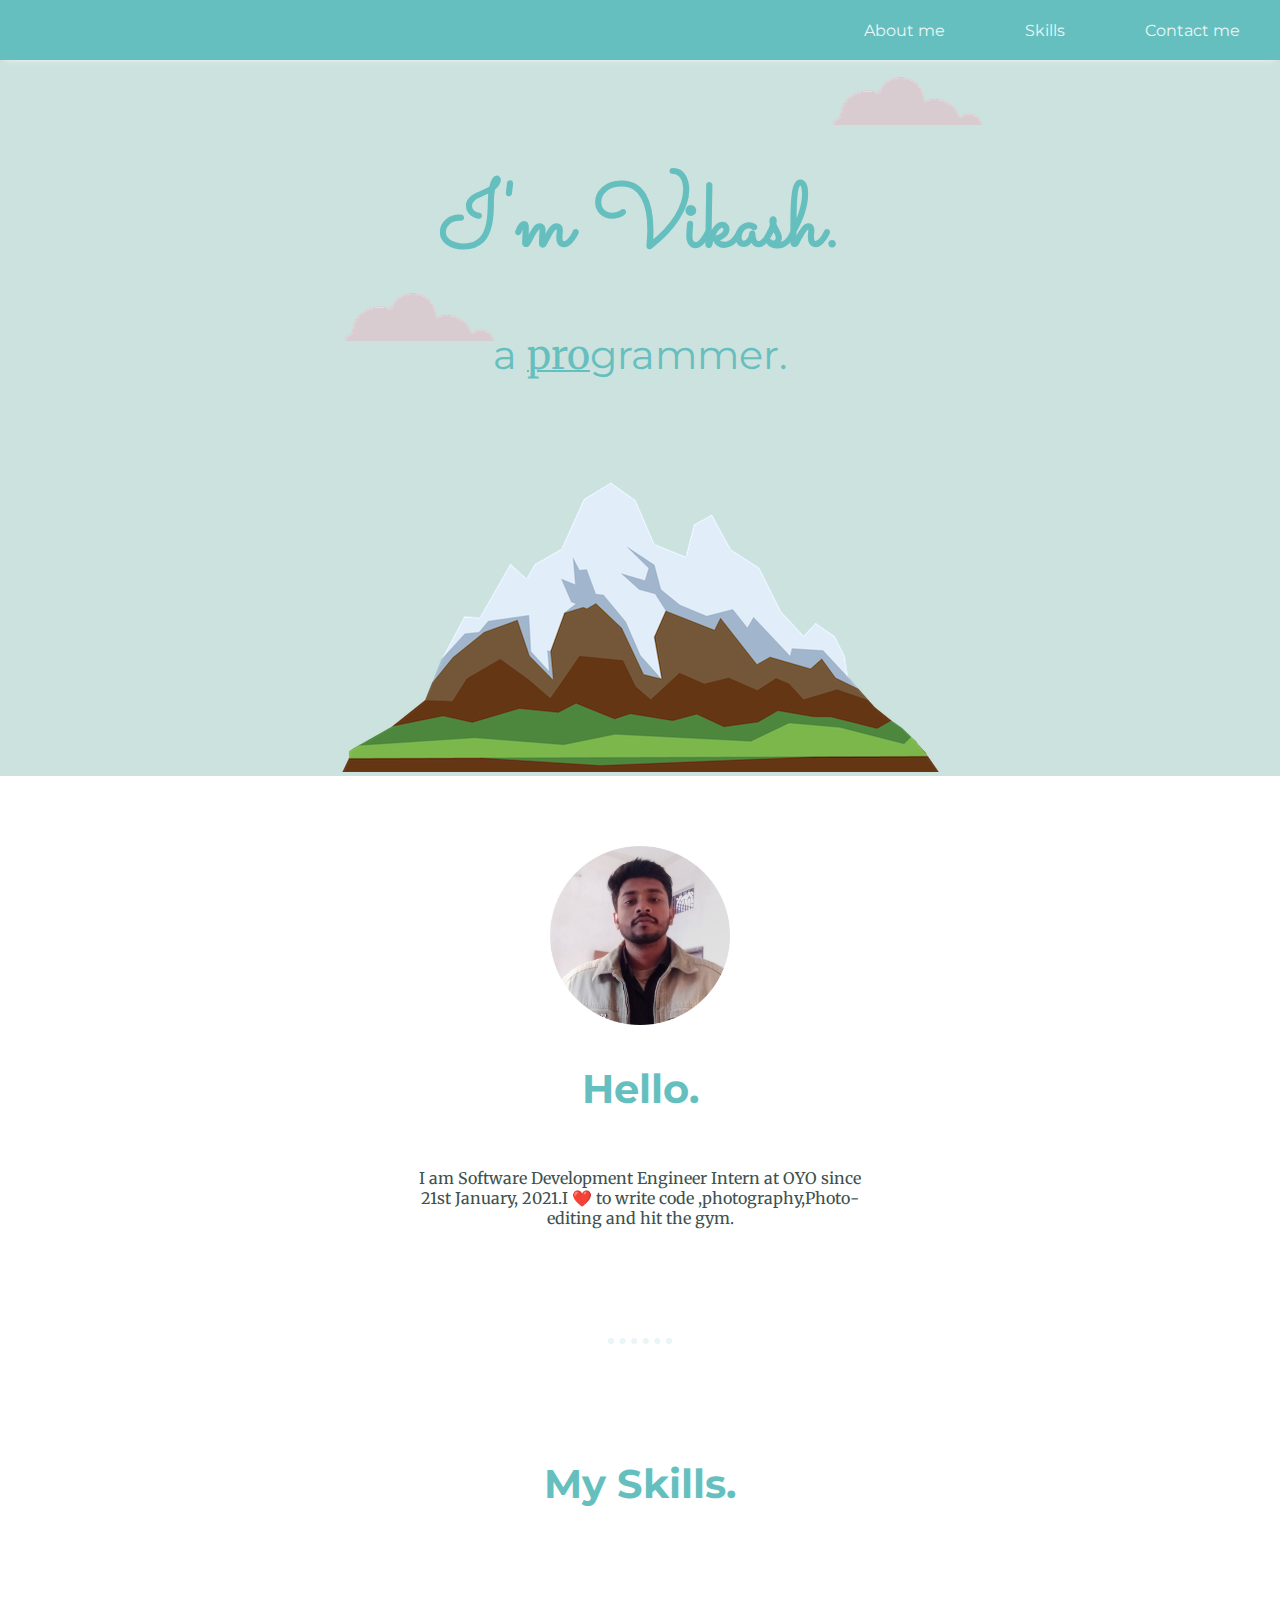
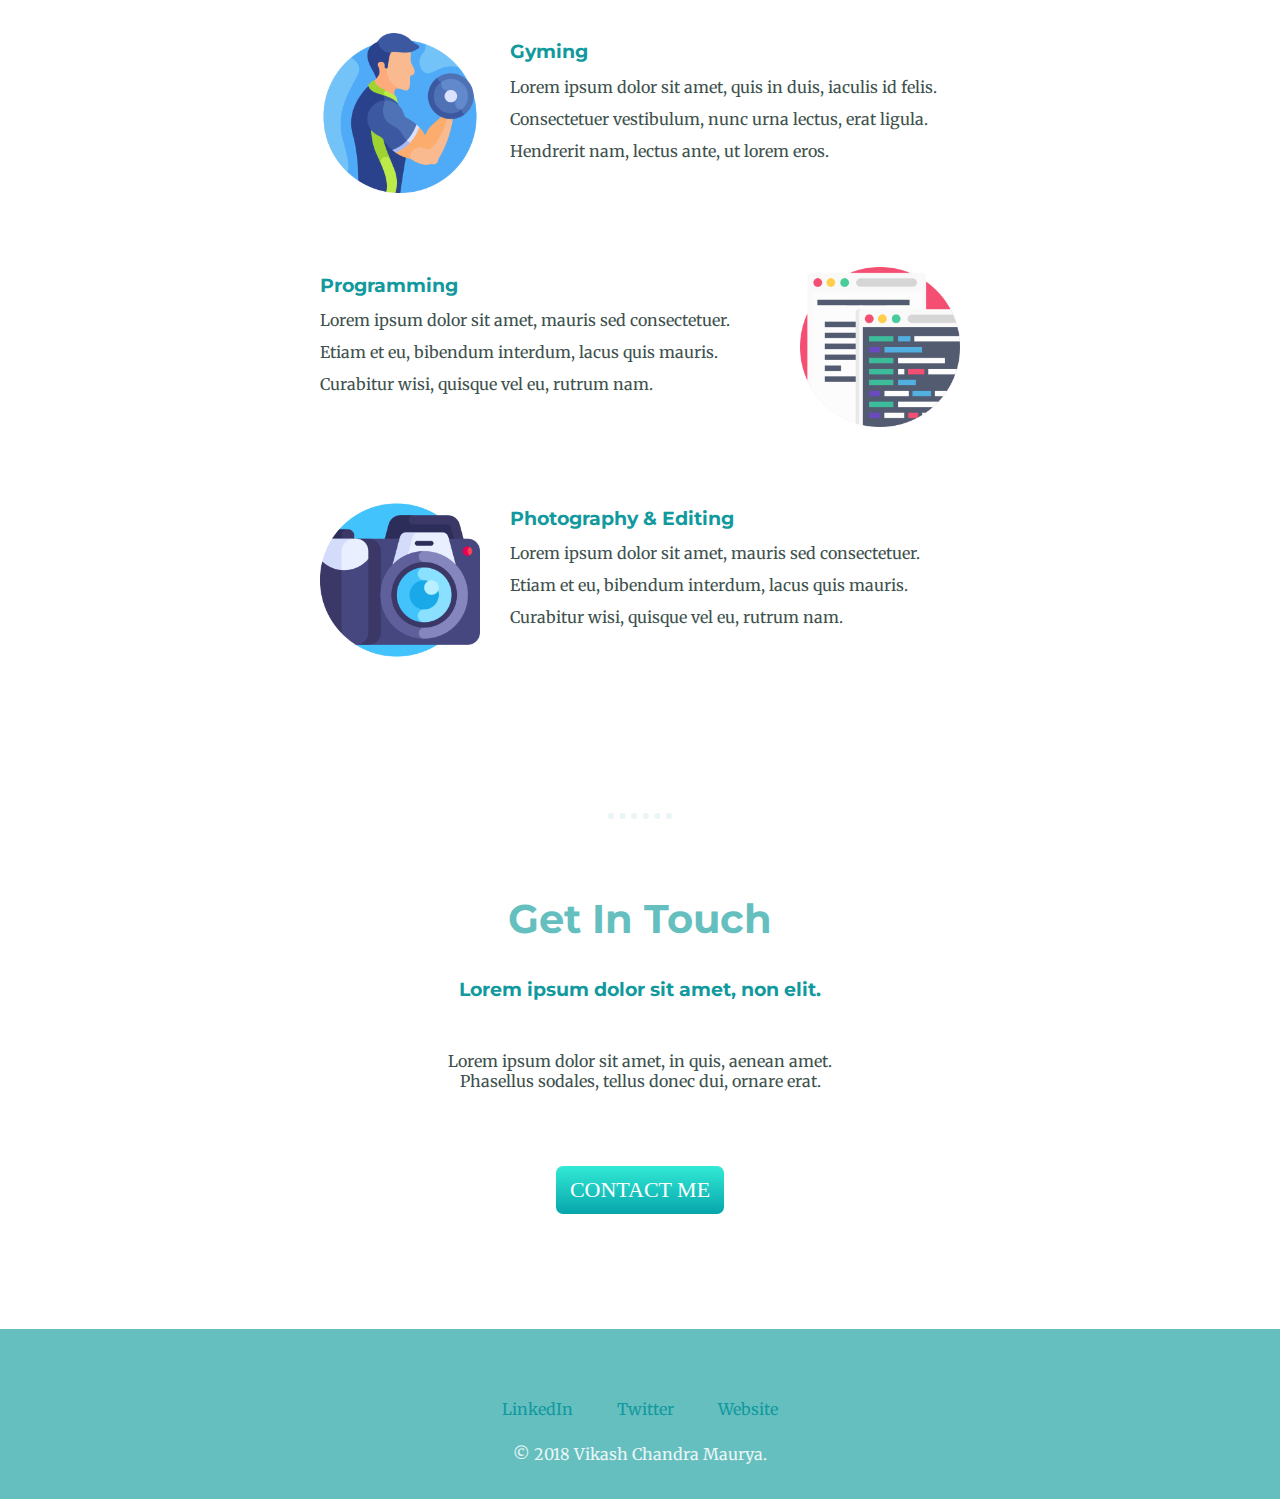
<file: CSS_My_Site/index.html>
<!DOCTYPE html>
<html lang="en">
<head>
    <meta charset="UTF-8">
    <meta name="viewport" content="width=device-width, initial-scale=1.0">
    <link rel="stylesheet" href="css/style.css">
    <link rel="icon" href="css/favicon.ico">
    <link rel="preconnect" href="https://fonts.gstatic.com">
    <link href="https://fonts.googleapis.com/css2?family=Merriweather:wght@400&family=Montserrat:wght@500&family=Sacramento&display=swap" rel="stylesheet">
    <title>Vikash Maurya</title>
</head>
<body>
    <div class="navbar">
        <ul id="navlist">
            <li class="item"><a href="#about-me">About me</a></li>
            <li class="item"><a href="#my-skill">Skills</a></li>
            <li class="item"><a href="#contact-me">Contact me</a></li>
        </ul>
    </div>
    <div class="top-container">
        <img class="top-cloud" src="images/cloud.png" alt="cloud-img">
        <h1>I'm Vikash.</h1>
        <h2>a <span class="pro">pro</span>grammer.</h2>
        <img class="bottom-cloud"src="images/cloud.png" alt="cloud-img">
        <img src="images/mountain.png" alt="mountain-img">
    </div>

    <div class="middle-container">
        <div class="profile" id="about-me">
          <img src="images/vikash.png"  alt="vikash-img">
          <h2>Hello.</h2>
          <p>I am Software Development Engineer Intern at OYO since 21st January, 2021.I ❤️ to write code ,photography,Photo-editing and hit the gym.</p>
        </div>
        <hr>
        <div class="skills" id="my-skill">
          <h2>My Skills.</h2>
          <div class="skill-row">
            <img class="fitness-img" src="images/fitness.png" alt="fitness-freak">
            <h3>Gyming</h3>
            <p>Lorem ipsum dolor sit amet, quis in duis, iaculis id felis. Consectetuer vestibulum, nunc urna lectus, erat ligula. Hendrerit nam, lectus ante, ut lorem eros.</p>
          </div>
          <div class="skill-row">
            <img class="coding-img" src="images/coding.png" alt="coding">
            <h3>Programming</h3>
            <p>Lorem ipsum dolor sit amet, mauris sed consectetuer. Etiam et eu, bibendum interdum, lacus quis mauris. Curabitur wisi, quisque vel eu, rutrum nam.</p>
          </div>
          <div class="skill-row">
            <img class="camera-img" src="images/camera.png" alt="photography">
            <h3>Photography & Editing</h3>
            <p>Lorem ipsum dolor sit amet, mauris sed consectetuer. Etiam et eu, bibendum interdum, lacus quis mauris. Curabitur wisi, quisque vel eu, rutrum nam.</p>
          </div>
        </div>
        <hr>
        <div class="contact-me" id="contact-me">
          <h2>Get In Touch</h2>
          <h3>Lorem ipsum dolor sit amet, non elit.</h3>
          <p>Lorem ipsum dolor sit amet, in quis, aenean amet. Phasellus sodales, tellus donec dui, ornare erat.</p>
          <a class="btn" href="mailto:name@email.com">CONTACT ME</a>
        </div>
      </div>
      
      
      <div class="bottom-container">
        <a class="footer-link" href="https://www.linkedin.com/">LinkedIn</a>
        <a class="footer-link" href="https://twitter.com/">Twitter</a>
        <a class="footer-link" href="https://www.appbrewery.co/">Website</a>
        <p>© 2018 Vikash Chandra Maurya.</p>
      </div>
      

</body>
</html>
</file>
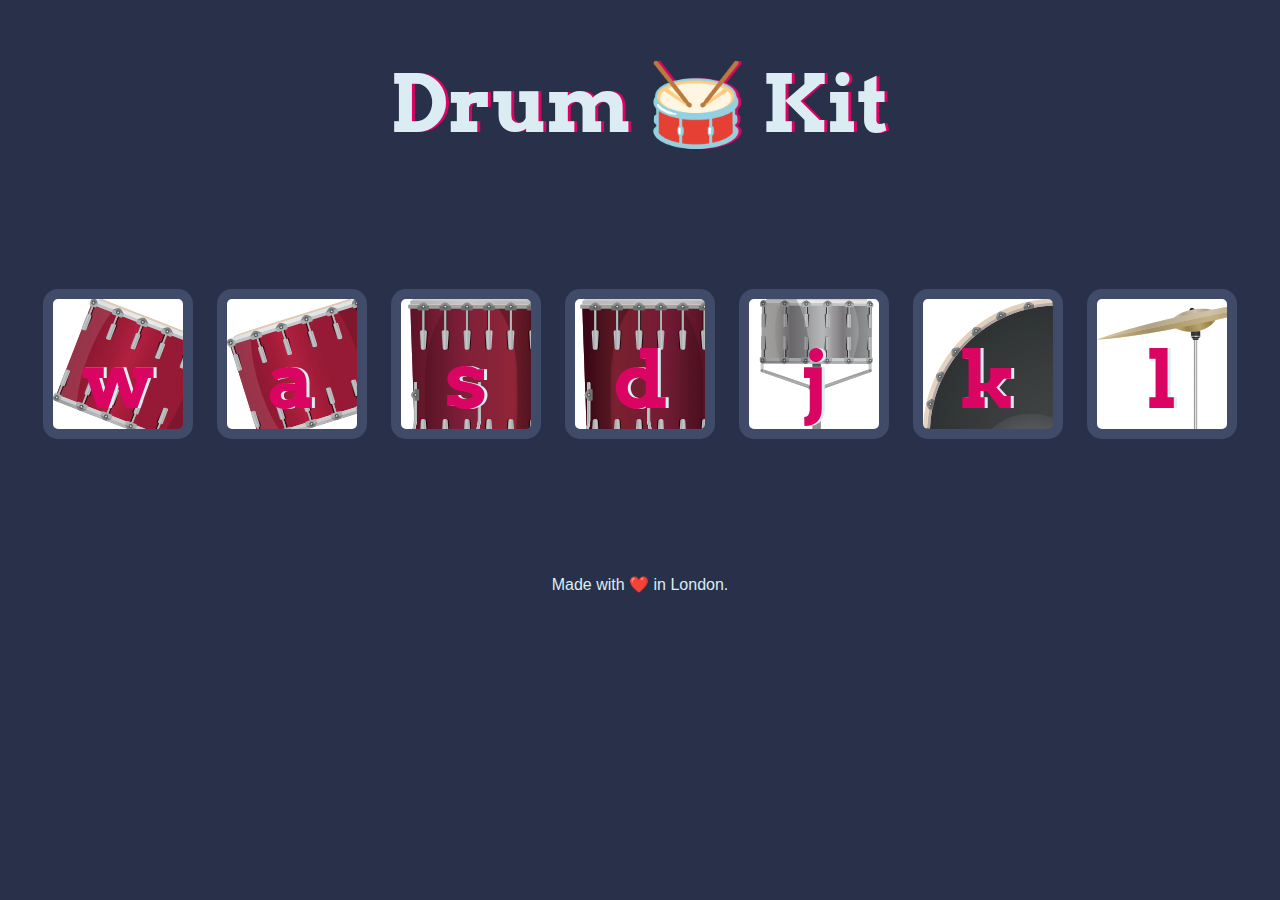
<file: DOM/Drum Kit Starting Files/index.html>
<!DOCTYPE html>
<html lang="en" dir="ltr">

<head>
  <meta charset="utf-8">
  <title>Drum Kit</title>
  <link rel="stylesheet" href="styles.css">
  <link href="https://fonts.googleapis.com/css?family=Arvo" rel="stylesheet">
</head>

<body>

  <h1 id="title">Drum 🥁 Kit</h1>
  <div class="set">
    <button class="w drum">w</button>
    <button class="a drum">a</button>
    <button class="s drum">s</button>
    <button class="d drum">d</button>
    <button class="j drum">j</button>
    <button class="k drum">k</button>
    <button class="l drum">l</button>
  </div>


  <footer>
    Made with ❤️ in London.
  </footer>
  <script src="index.js"></script>
</body>

</html>
</file>
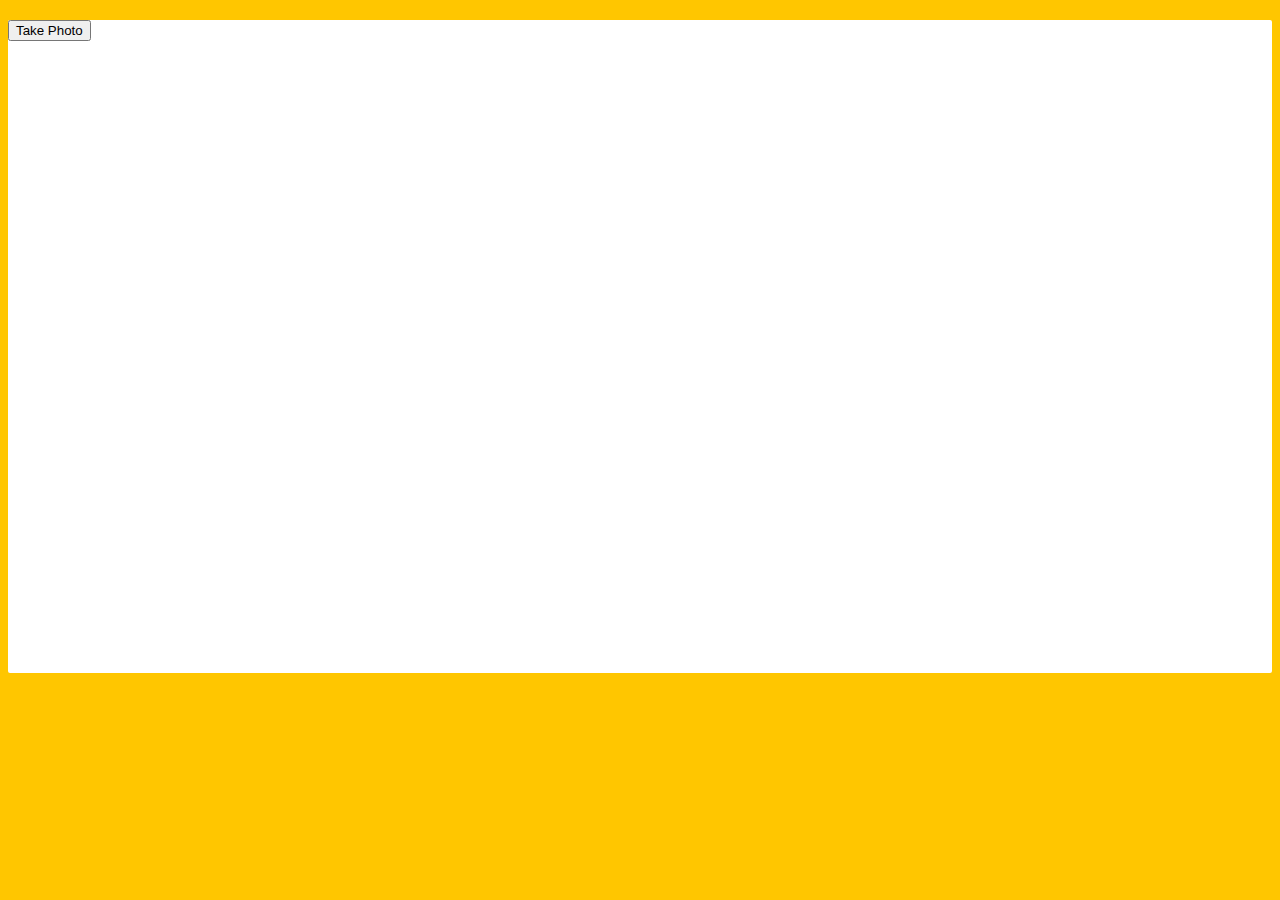
<file: JavaScript30-master/19 - Webcam Fun/index.html>
<!DOCTYPE html>
<html lang="en">
<head>
  <meta charset="UTF-8">
  <title>Get User Media Code Along!</title>
  <link rel="stylesheet" href="style.css">
</head>
<body>

  <div class="photobooth">
    <div class="controls">
      <button onClick="takePhoto()">Take Photo</button>
<!--       <div class="rgb">
        <label for="rmin">Red Min:</label>
        <input type="range" min=0 max=255 name="rmin">
        <label for="rmax">Red Max:</label>
        <input type="range" min=0 max=255 name="rmax">

        <br>

        <label for="gmin">Green Min:</label>
        <input type="range" min=0 max=255 name="gmin">
        <label for="gmax">Green Max:</label>
        <input type="range" min=0 max=255 name="gmax">

        <br>

        <label for="bmin">Blue Min:</label>
        <input type="range" min=0 max=255 name="bmin">
        <label for="bmax">Blue Max:</label>
        <input type="range" min=0 max=255 name="bmax">
      </div> -->
    </div>

    <canvas class="photo"></canvas>
    <video class="player"></video>
    <div class="strip"></div>
  </div>

  <audio class="snap" src="./snap.mp3" hidden></audio>

  <script src="scripts.js"></script>

</body>
</html>
</file>
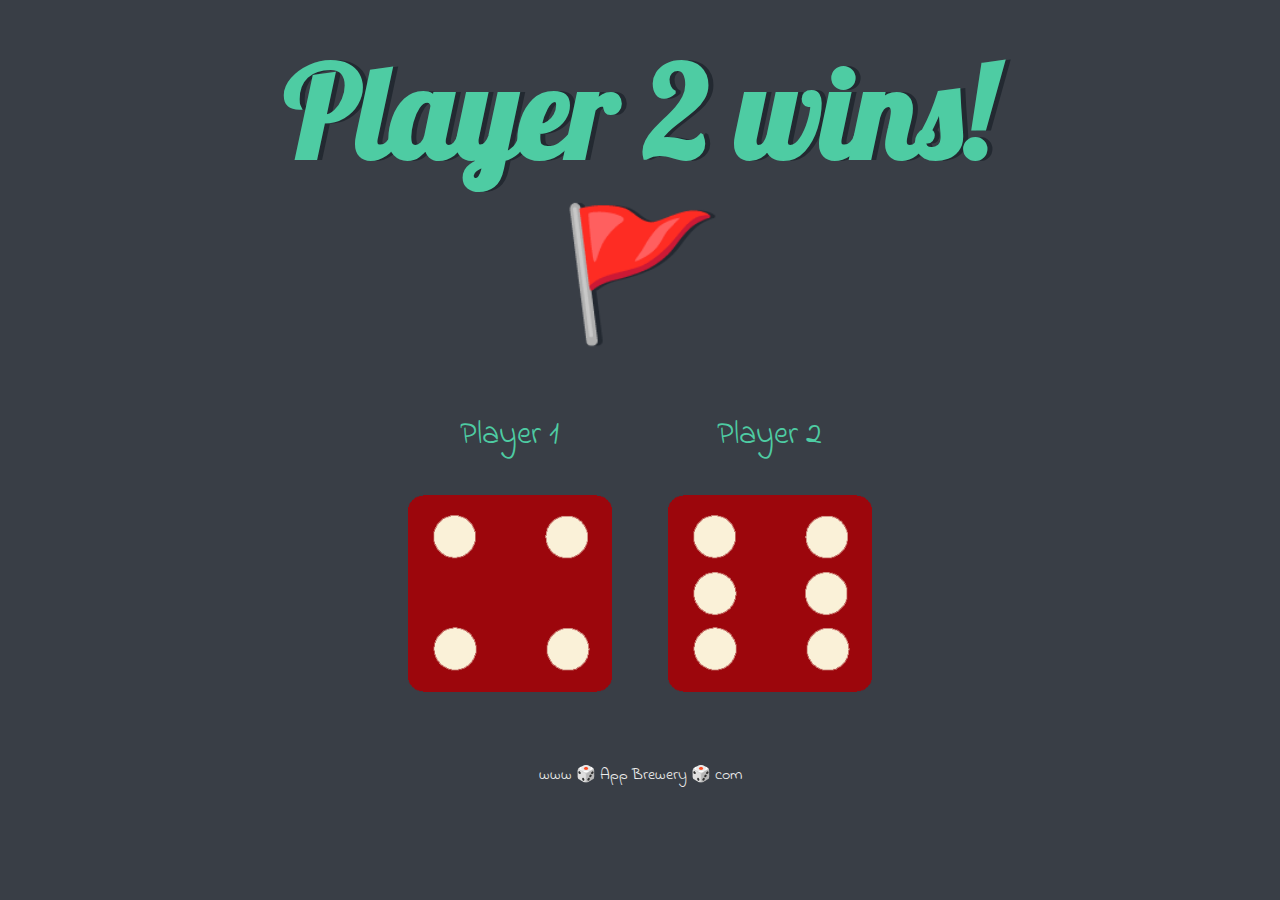
<file: DOM/Dicee Challenge - Starting Files/dicee.html>
<!DOCTYPE html>
<html lang="en" dir="ltr">
  <head>
    <meta charset="utf-8">
    <title>Dicee</title>
    <link rel="stylesheet" href="styles.css">
    <link href="https://fonts.googleapis.com/css?family=Indie+Flower|Lobster" rel="stylesheet">

  </head>
  <body>

    <div class="container">
      <h1>Refresh Me</h1>

      <div class="dice">
        <p>Player 1</p>
        <img class="img1" src="images/dice6.png">
      </div>

      <div class="dice">
        <p>Player 2</p>
        <img class="img2" src="images/dice6.png">
      </div>

    </div>


    <script src="index.js"></script>
  </body>

  <footer>
    www 🎲 App Brewery 🎲 com
  </footer>
</html>
</file>
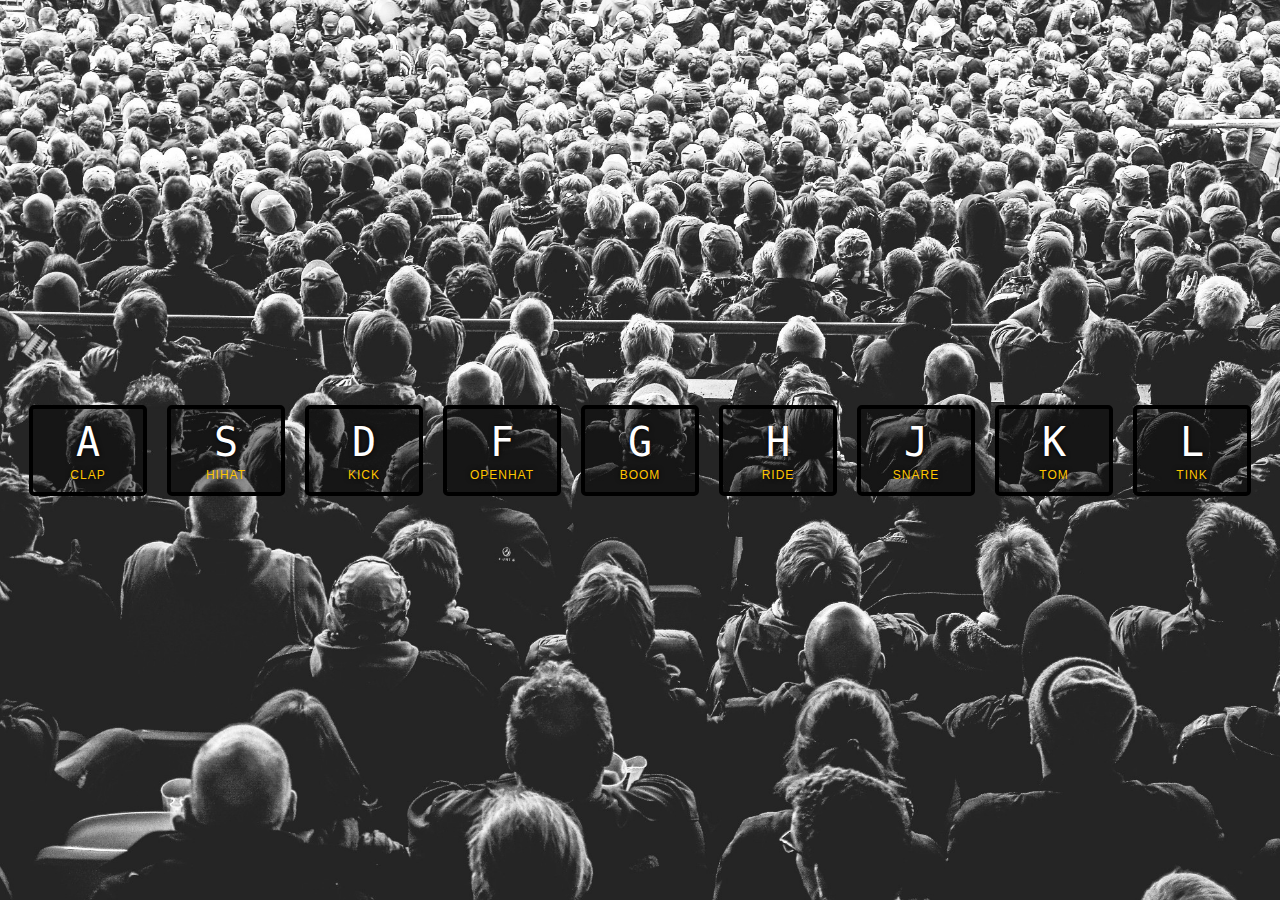
<file: JavaScript30-master/01 - JavaScript Drum Kit/index-FINISHED.html>
<!DOCTYPE html>
<html lang="en">
<head>
  <meta charset="UTF-8">
  <title>JS Drum Kit</title>
  <link rel="stylesheet" href="style.css">
</head>
<body>


  <div class="keys">
    <div data-key="65" class="key">
      <kbd>A</kbd>
      <span class="sound">clap</span>
    </div>
    <div data-key="83" class="key">
      <kbd>S</kbd>
      <span class="sound">hihat</span>
    </div>
    <div data-key="68" class="key">
      <kbd>D</kbd>
      <span class="sound">kick</span>
    </div>
    <div data-key="70" class="key">
      <kbd>F</kbd>
      <span class="sound">openhat</span>
    </div>
    <div data-key="71" class="key">
      <kbd>G</kbd>
      <span class="sound">boom</span>
    </div>
    <div data-key="72" class="key">
      <kbd>H</kbd>
      <span class="sound">ride</span>
    </div>
    <div data-key="74" class="key">
      <kbd>J</kbd>
      <span class="sound">snare</span>
    </div>
    <div data-key="75" class="key">
      <kbd>K</kbd>
      <span class="sound">tom</span>
    </div>
    <div data-key="76" class="key">
      <kbd>L</kbd>
      <span class="sound">tink</span>
    </div>
  </div>

  <audio data-key="65" src="sounds/clap.wav"></audio>
  <audio data-key="83" src="sounds/hihat.wav"></audio>
  <audio data-key="68" src="sounds/kick.wav"></audio>
  <audio data-key="70" src="sounds/openhat.wav"></audio>
  <audio data-key="71" src="sounds/boom.wav"></audio>
  <audio data-key="72" src="sounds/ride.wav"></audio>
  <audio data-key="74" src="sounds/snare.wav"></audio>
  <audio data-key="75" src="sounds/tom.wav"></audio>
  <audio data-key="76" src="sounds/tink.wav"></audio>

<script>
  function removeTransition(e) {
    if (e.propertyName !== 'transform') return;
    e.target.classList.remove('playing');
  }

  function playSound(e) {
    const audio = document.querySelector(`audio[data-key="${e.keyCode}"]`);
    const key = document.querySelector(`div[data-key="${e.keyCode}"]`);
    if (!audio) return;

    key.classList.add('playing');
    audio.currentTime = 0;
    audio.play();
  }

  const keys = Array.from(document.querySelectorAll('.key'));
  keys.forEach(key => key.addEventListener('transitionend', removeTransition));
  window.addEventListener('keydown', playSound);
</script>


</body>
</html>
</file>
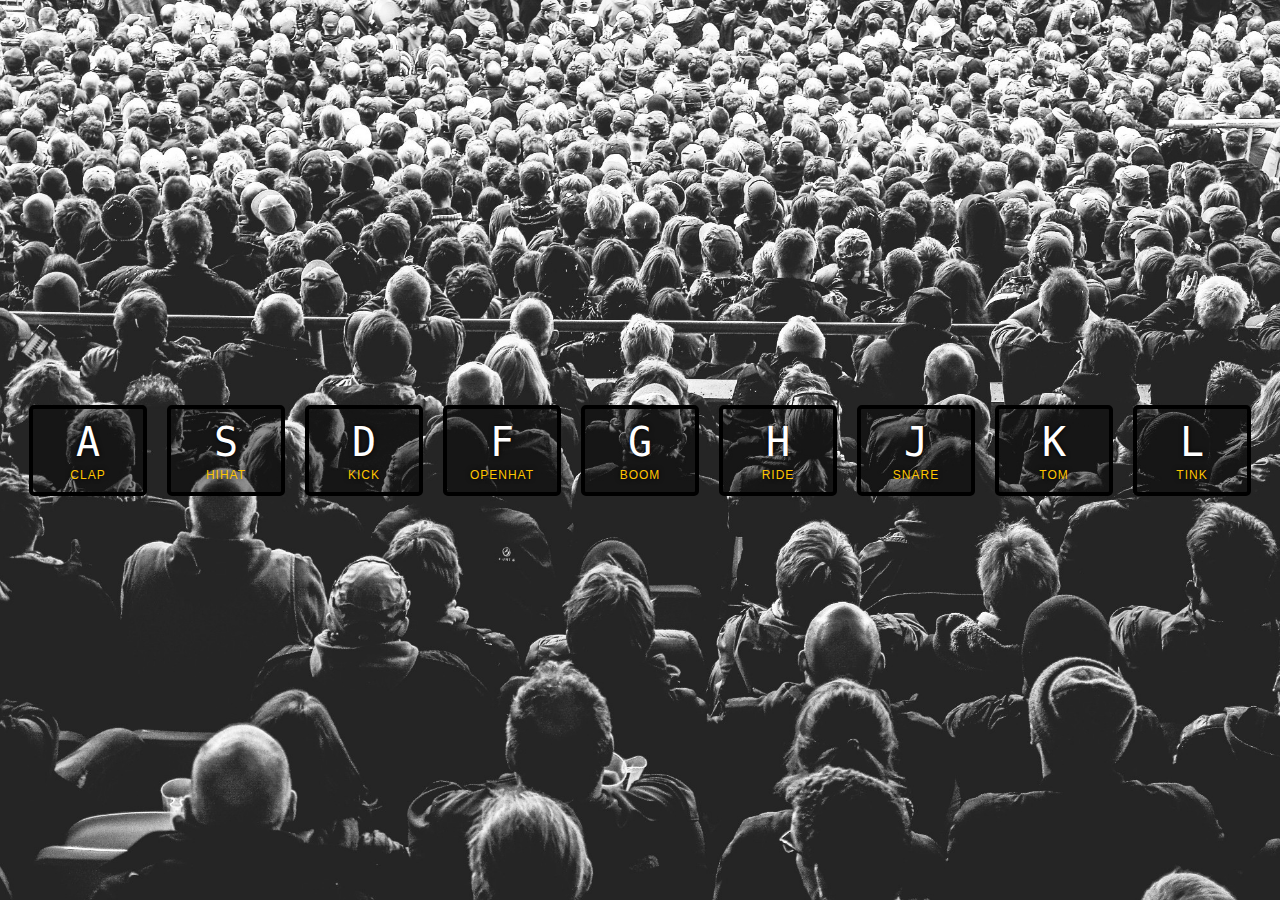
<file: JavaScript30-master/01 - JavaScript Drum Kit/index-START.html>
<!DOCTYPE html>
<html lang="en">
<head>
  <meta charset="UTF-8">
  <title>JS Drum Kit</title>
  <link rel="stylesheet" href="style.css">
</head>
<body>


  <div class="keys">
    <div data-key="65" class="key">
      <kbd>A</kbd>
      <span class="sound">clap</span>
    </div>
    <div data-key="83" class="key">
      <kbd>S</kbd>
      <span class="sound">hihat</span>
    </div>
    <div data-key="68" class="key">
      <kbd>D</kbd>
      <span class="sound">kick</span>
    </div>
    <div data-key="70" class="key">
      <kbd>F</kbd>
      <span class="sound">openhat</span>
    </div>
    <div data-key="71" class="key">
      <kbd>G</kbd>
      <span class="sound">boom</span>
    </div>
    <div data-key="72" class="key">
      <kbd>H</kbd>
      <span class="sound">ride</span>
    </div>
    <div data-key="74" class="key">
      <kbd>J</kbd>
      <span class="sound">snare</span>
    </div>
    <div data-key="75" class="key">
      <kbd>K</kbd>
      <span class="sound">tom</span>
    </div>
    <div data-key="76" class="key">
      <kbd>L</kbd>
      <span class="sound">tink</span>
    </div>
  </div>

  <audio data-key="65" src="sounds/clap.wav"></audio>
  <audio data-key="83" src="sounds/hihat.wav"></audio>
  <audio data-key="68" src="sounds/kick.wav"></audio>
  <audio data-key="70" src="sounds/openhat.wav"></audio>
  <audio data-key="71" src="sounds/boom.wav"></audio>
  <audio data-key="72" src="sounds/ride.wav"></audio>
  <audio data-key="74" src="sounds/snare.wav"></audio>
  <audio data-key="75" src="sounds/tom.wav"></audio>
  <audio data-key="76" src="sounds/tink.wav"></audio>

<script>
  function endTransition(event){
    if(event.propertyName!=="transform") return;
    event.target.classList.remove('playing');
  }

  function playSound(event){
    var audio=document.querySelector(`audio[data-key="${event.keyCode}"]`);
    var key=document.querySelector(`div[data-key="${event.keyCode}"]`);
    if(!audio) return;
    key.classList.add('playing');
    audio.currentTime=0;
    audio.play();
    
  }
  function playSoundEndTran(event){
    var audio=document.querySelector(`audio[data-key="${event.path[1].attributes[0].value}"]`);
    var key=document.querySelector(`div[data-key="${event.path[1].attributes[0].value}"]`);
    if(!audio) return;
    key.classList.add('playing');
    audio.currentTime=0;
    audio.play();
  }

  var keys=Array.from(document.querySelectorAll(".key"));
  keys.forEach(key=>key.addEventListener("transitionend",endTransition));
  keys.forEach(key=>key.addEventListener("click",playSoundEndTran));
  window.addEventListener('keydown',playSound);
</script>


</body>
</html>
</file>
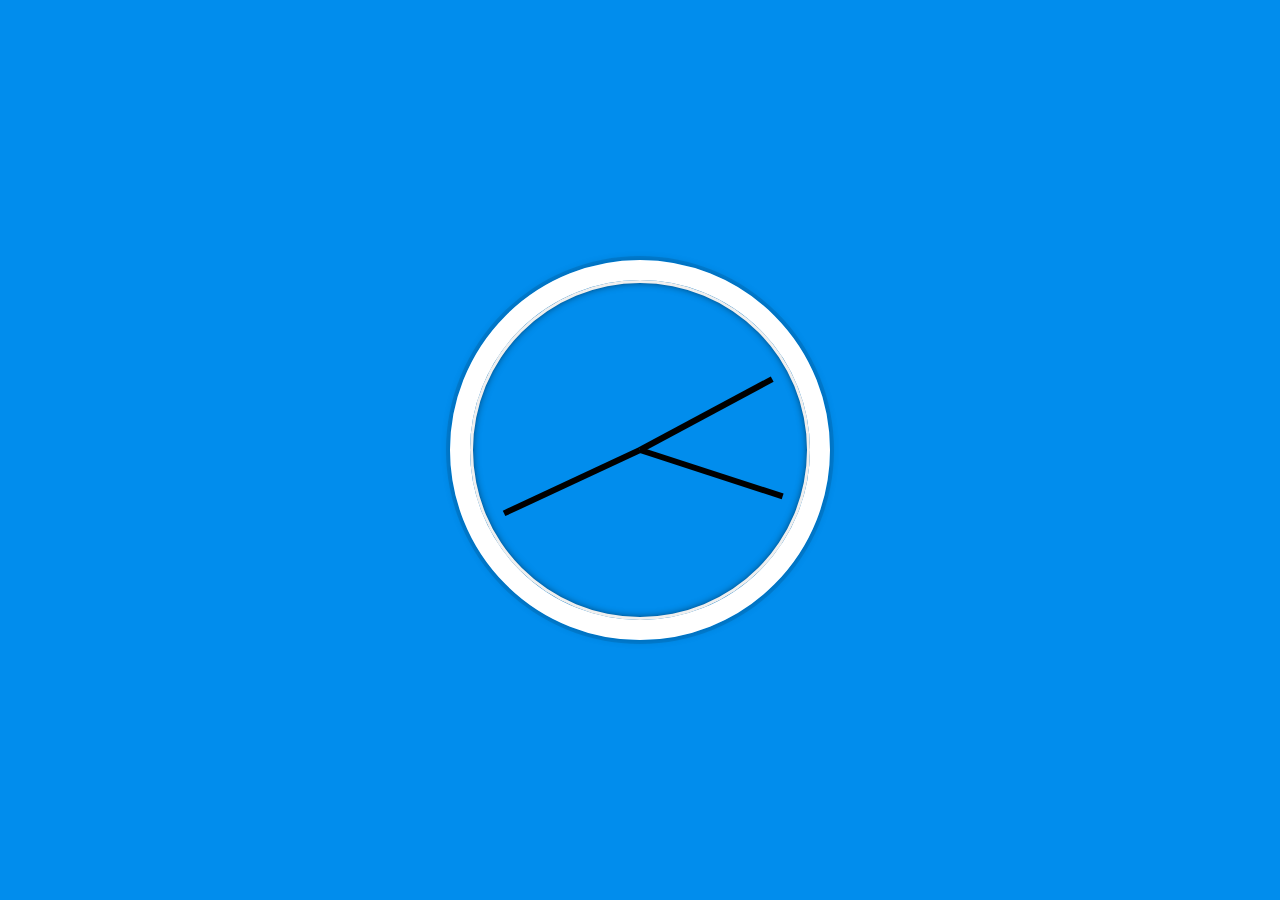
<file: JavaScript30-master/02 - JS and CSS Clock/index-FINISHED.html>
<!DOCTYPE html>
<html lang="en">
<head>
  <meta charset="UTF-8">
  <title>JS + CSS Clock</title>
</head>
<body>


    <div class="clock">
      <div class="clock-face">
        <div class="hand hour-hand"></div>
        <div class="hand min-hand"></div>
        <div class="hand second-hand"></div>
      </div>
    </div>


  <style>
    html {
      background: #018DED url(https://unsplash.it/1500/1000?image=881&blur=5);
      background-size: cover;
      font-family: 'helvetica neue';
      text-align: center;
      font-size: 10px;
    }

    body {
      margin: 0;
      font-size: 2rem;
      display: flex;
      flex: 1;
      min-height: 100vh;
      align-items: center;
    }

    .clock {
      width: 30rem;
      height: 30rem;
      border: 20px solid white;
      border-radius: 50%;
      margin: 50px auto;
      position: relative;
      padding: 2rem;
      box-shadow:
        0 0 0 4px rgba(0,0,0,0.1),
        inset 0 0 0 3px #EFEFEF,
        inset 0 0 10px black,
        0 0 10px rgba(0,0,0,0.2);
    }

    .clock-face {
      position: relative;
      width: 100%;
      height: 100%;
      transform: translateY(-3px); /* account for the height of the clock hands */
    }

    .hand {
      width: 50%;
      height: 6px;
      background: black;
      position: absolute;
      top: 50%;
      transform-origin: 100%;
      transform: rotate(90deg);
      transition: all 0.05s;
      transition-timing-function: cubic-bezier(0.1, 2.7, 0.58, 1);
    }
</style>

<script>
  const secondHand = document.querySelector('.second-hand');
  const minsHand = document.querySelector('.min-hand');
  const hourHand = document.querySelector('.hour-hand');

  function setDate() {
    const now = new Date();

    const seconds = now.getSeconds();
    const secondsDegrees = ((seconds / 60) * 360) + 90;
    secondHand.style.transform = `rotate(${secondsDegrees}deg)`;

    const mins = now.getMinutes();
    const minsDegrees = ((mins / 60) * 360) + ((seconds/60)*6) + 90;
    minsHand.style.transform = `rotate(${minsDegrees}deg)`;

    const hour = now.getHours();
    const hourDegrees = ((hour / 12) * 360) + ((mins/60)*30) + 90;
    hourHand.style.transform = `rotate(${hourDegrees}deg)`;
  }

  setInterval(setDate, 1000);

  setDate();

</script>
</body>
</html>
</file>
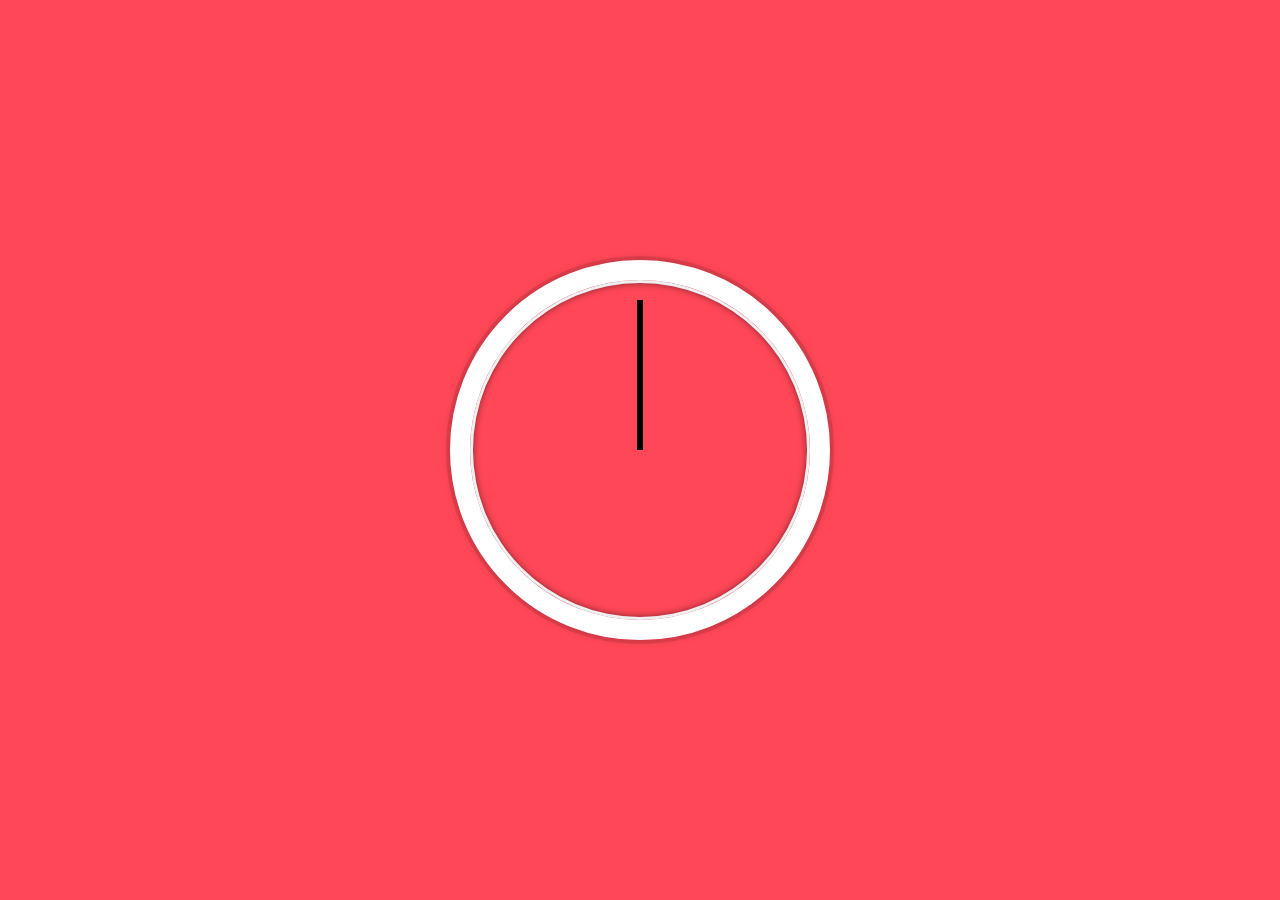
<file: JavaScript30-master/02 - JS and CSS Clock/index-START.html>
<!DOCTYPE html>
<html lang="en">
<head>
  <meta charset="UTF-8">
  <title>JS + CSS Clock</title>
</head>
<body>

   
    <div class="clock">
      <div class="clock-face">
        <div class="hand hour-hand"></div>
        <div class="hand min-hand"></div>
        <div class="hand second-hand"></div>
      </div>
    </div>


  <style>
    html {
      /* background: #018DED url(https://unsplash.it/1500/1000?image=881&blur=5); */
      background-size: cover;
      font-family: 'helvetica neue';
      text-align: center;
      font-size: 10px;
      background-color: #ff4757;
    }

    body {
      margin: 0;
      font-size: 2rem;
      display: flex;
      flex: 1;
      min-height: 100vh;
      align-items: center;
    }

    .clock {
      width: 30rem;
      height: 30rem;
      border: 20px solid white;
      border-radius: 50%;
      margin: 50px auto;
      position: relative;
      padding: 2rem;
      box-shadow:
        0 0 0 4px rgba(0,0,0,0.1),
        inset 0 0 0 3px #EFEFEF,
        inset 0 0 10px black,
        0 0 10px rgba(0,0,0,0.2);
    }

    .clock-face {
      position: relative;
      width: 100%;
      height: 100%;
      transform: translateY(-3px); /* account for the height of the clock hands */
    }

    .hand {
      width: 50%;
      height: 6px;
      background: black;
      position: absolute;
      top: 50%;
      transform: rotate(90deg);
      transform-origin: 100%;
      transition-timing-function: cubic-bezier(0.1, 2.7, 0.58, 1);
      transition:all 0.05s;
    }

  </style>
    
  <script>
      var secondHand=document.querySelector(".second-hand");
      var minuteHand=document.querySelector(".min-hand");
      var hourHand=document.querySelector(".hour-hand");
      function setDate(){
        var now=new Date();
        var second=now.getSeconds();
        var secondAngle=((second/60)*360)+90;
        secondHand.style.transform=`rotate(${secondAngle}deg)`;
        secondHand.style.height="2px";

        var min=now.getMinutes();
        var minAngle=((min*6))+90;
        minuteHand.style.transform=`rotate(${minAngle}deg)`;
        


        var hour=now.getHours();
        console.log(hour)
        var hourAngle=((hour)+90);
        hourHand.style.transform=`rotate(${hourAngle}deg)`;
       

       
      }
      setInterval(setDate,1000);

  </script>
</body>
</html>
</file>
<file: CSS_My_Site/css/style.css>
*{
    margin: 0;
    text-align: center;
   color: #40514E;
    font-family: 'Merriweather', serif;
}
hr{
    border: #EAF6F6 dotted 6px;
    border-bottom: none;
    width: 4%;
    margin: 10px auto;
}
/* CSS FOR NAVBAR */

.navbar{
    background-color:#66bfbf;
    /* border: black 2px solid; */
    z-index: 12;
    position: sticky;
    top: 0;
    left: 0;
   

  
}
#navlist{
    display: flex;
    justify-content:flex-end;
    list-style: none;
    box-shadow: whitesmoke 0px 6px 6px -6px;
    overflow: hidden;
  
    
   
}
.item{
    padding: 10px 6px;
    margin: 10px 33px;
    transition: all 0.5s ease-in;
    border-radius: 4px;
   
  
}
.item:hover{
    /* transform: scale(1.25); */
    color: #EAF6F6;
    background-color:  #66BFBF;
     
}

.item a{
    padding: 10px 6px;
    margin: 10px -5px;
    border-radius: 4px;
    color: #EAF6F6;
    font-family: 'Montserrat', sans-serif;
}

.item a:hover{
    color: #66bfbf;
    background-color: #eaf6f6;
    font-family: 'Montserrat', sans-serif;
}
    /* border-bottom:  solid #EAf6f6 5px;
    border-spacing: 8px; */
   
    
   



/* CSS FOR top container */

.top-container{
    background-color: #cce2de;
    padding-top: 100px;

}
.top-container h1{
    /* width: 10%;
    margin: 0 auto; */
    color:  #66BFBF;
    font-family: 'Sacramento', cursive;
    font-size: 5.62rem;
    line-height: 1.5;
}
.top-container h2{
    font-weight: normal;
}
h2{
    color:  #66BFBF;
    font-family: 'Montserrat', sans-serif;
    font-size: 2.5rem;
}
h3{
    color: #11999E;
    font-family: 'Montserrat', sans-serif;
}
a{
    text-decoration: none;
    color: #11999E;
}
.bottom-cloud{
    position: absolute;
    top: 293px;
    left: 344px;
    z-index: 10;
}

.top-cloud{
 position: absolute;
 right: 298px;
 top: 77px;
 z-index: 10;
}

/* CSS FOR MIDDLE CONTAiner */
.pro{
    font-family: 'Merriweather', serif;
    text-decoration:underline solid 2px;
    color:  #66BFBF;
}
.profile{
    padding: 70px 0;
}
.profile p,h2{

    width: 35%;
    margin: 10px auto;
    text-align: center;
    padding: 20px 0;
}
.profile img{
    width: 14%;
}
/* CSS for skills */

.skills{
    padding: 70px 0;
}

.skill-row{
    width: 50%;
    margin: 100px auto;
    text-align: left;
    line-height: 2;
}
.skill-row h3,p{
text-align: left;
}

.coding-img{
    width: 25%;
    float: right;
    margin-left: 30px;
   
}
.fitness-img{
    width: 25%;
    float: left;
    margin-right: 30px;
}
.camera-img{
    width: 25%;
    float: left;
    margin-right: 30px;
}

.btn {
    background: #32EAD5;
    background-image: -webkit-linear-gradient(top, #32EAD5, #06A5AB);
    background-image: -moz-linear-gradient(top, #32EAD5, #06A5AB);
    background-image: -ms-linear-gradient(top, #32EAD5, #06A5AB);
    background-image: -o-linear-gradient(top, #32EAD5, #06A5AB);
    background-image: -webkit-gradient(to bottom, #32EAD5, #06A5AB);
    -webkit-border-radius: 7px;
    -moz-border-radius: 7px;
    border-radius: 7px;
    color: #FFFFFF;
    font-family: Tahoma;
    font-size: 22px;
    font-weight: 100;
    padding: 11px 14px;
    text-decoration: none;
    display: inline-block;
    cursor: pointer;
    text-align: center;
    margin: 25px 0 15px 0;
 }
 
 .btn:hover {
    border: solid #039196 1px;
    background: #27d1bd;
    background-image: -webkit-linear-gradient(top, #27d1bd, #039196);
    background-image: -moz-linear-gradient(top, #27d1bd, #039196);
    background-image: -ms-linear-gradient(top, #27d1bd, #039196);
    background-image: -o-linear-gradient(top, #27d1bd, #039196);
    background-image: -webkit-gradient(to bottom, #27d1bd, #039196);
    -webkit-border-radius: 7px;
    -moz-border-radius: 7px;
    border-radius: 7px;
    text-decoration: none;
 }

 /* CSS FOR CONTACT ME */

 .contact-me{
   padding: 30px 0 ;
 }
 .contact-me p,h2{
     text-align: center;
     padding: 25px 0;

 }
 .contact-me p{
     width: 35%;
     margin: 25px auto;
 }

 /* CSS for footer */
 .bottom-container{
     background-color:#66BFBF;
     color: #EAF6F6;
     margin: 70px 0 0 0;
     padding: 70px 0 35px;
     
 }
 .bottom-container p{
    text-align: center;
    padding-top: 25px;
    color: #EAF6F6;
}
 .footer-link {
     color: #11999E;
     margin: 15px 20px;
 }
</file>
<file: DOM/Drum Kit Starting Files/styles.css>
body {
  text-align: center;
  background-color: #283149;
}

h1 {
  font-size: 5rem;
  color: #DBEDF3;
  font-family: "Arvo", cursive;
  text-shadow: 3px 0 #DA0463;

}

footer {
  color: #DBEDF3;
  font-family: sans-serif;
}

.w {
  background-image: url("images/tom1.png");

}

.a {
  background-image: url("images/tom2.png");

}

.s {
  background-image: url("images/tom3.png");

}

.d {
  background-image: url("images/tom4.png");

}

.j {
  background-image: url("images/snare.png");

}

.k {
  background-image: url("images/kick.png");

}

.l {
  background-image: url("images/crash.png");

}

.set {
  margin: 10% auto;
}

.game-over {
  background-color: red;
  opacity: 0.8;
}

.pressed {
  box-shadow: 0 3px 4px 0 #DBEDF3;
  opacity: 0.5;
}

.red {
  color: red;
}

.drum {
  outline: none;
  border: 10px solid #404B69;
  font-size: 5rem;
  font-family: 'Arvo', cursive;
  line-height: 2;
  font-weight: 900;
  color: #DA0463;
  text-shadow: 3px 0 #DBEDF3;
  border-radius: 15px;
  display: inline-block;
  width: 150px;
  height: 150px;
  text-align: center;
  margin: 10px;
  background-color: white;
}
</file>
<file: JavaScript30-master/19 - Webcam Fun/style.css>
html {
  box-sizing: border-box;
}

*, *:before, *:after {
  box-sizing: inherit;
}

html {
  font-size: 10px;
  background: #ffc600;
}

.photobooth {
  background: white;
  max-width: 150rem;
  margin: 2rem auto;
  border-radius: 2px;
}

/*clearfix*/
.photobooth:after {
  content: '';
  display: block;
  clear: both;
}

.photo {
  width: 100%;
  float: left;
}

.player {
  position: absolute;
  top: 20px;
  right: 20px;
  width:200px;
}

/*
  Strip!
*/

.strip {
  padding: 2rem;
}

.strip img {
  width: 100px;
  overflow-x: scroll;
  padding: 0.8rem 0.8rem 2.5rem 0.8rem;
  box-shadow: 0 0 3px rgba(0,0,0,0.2);
  background: white;
}

.strip a:nth-child(5n+1) img { transform: rotate(10deg); }
.strip a:nth-child(5n+2) img { transform: rotate(-2deg); }
.strip a:nth-child(5n+3) img { transform: rotate(8deg); }
.strip a:nth-child(5n+4) img { transform: rotate(-11deg); }
.strip a:nth-child(5n+5) img { transform: rotate(12deg); }
</file>
<file: DOM/Dicee Challenge - Starting Files/styles.css>
.container {
  width: 70%;
  margin: auto;
  text-align: center;
}

.dice {
  text-align: center;
  display: inline-block;

}

body {
  background-color: #393E46;
}

h1 {
  margin: 30px;
  font-family: 'Lobster', cursive;
  text-shadow: 5px 0 #232931;
  font-size: 8rem;
  color: #4ECCA3;
}

p {
  font-size: 2rem;
  color: #4ECCA3;
  font-family: 'Indie Flower', cursive;
}

img {
  width: 80%;
}

footer {
  margin-top: 5%;
  color: #EEEEEE;
  text-align: center;
  font-family: 'Indie Flower', cursive;

}
</file>
<file: JavaScript30-master/01 - JavaScript Drum Kit/style.css>
html {
  font-size: 10px;
  background: url('./background.jpg') bottom center;
  background-size: cover;
}

body,html {
  margin: 0;
  padding: 0;
  font-family: sans-serif;
}

.keys {
  display: flex;
  flex: 1;
  min-height: 100vh;
  align-items: center;
  justify-content: center;
}

.key {
  border: .4rem solid black;
  border-radius: .5rem;
  margin: 1rem;
  font-size: 1.5rem;
  padding: 1rem .5rem;
  transition: all .07s ease;
  width: 10rem;
  text-align: center;
  color: white;
  background: rgba(0,0,0,0.4);
  text-shadow: 0 0 .5rem black;
}

.playing {
  transform: scale(1.1);
  border-color: #ffc600;
  box-shadow: 0 0 1rem #ffc600;
}

kbd {
  display: block;
  font-size: 4rem;
}

.sound {
  font-size: 1.2rem;
  text-transform: uppercase;
  letter-spacing: .1rem;
  color: #ffc600;
}
</file>
